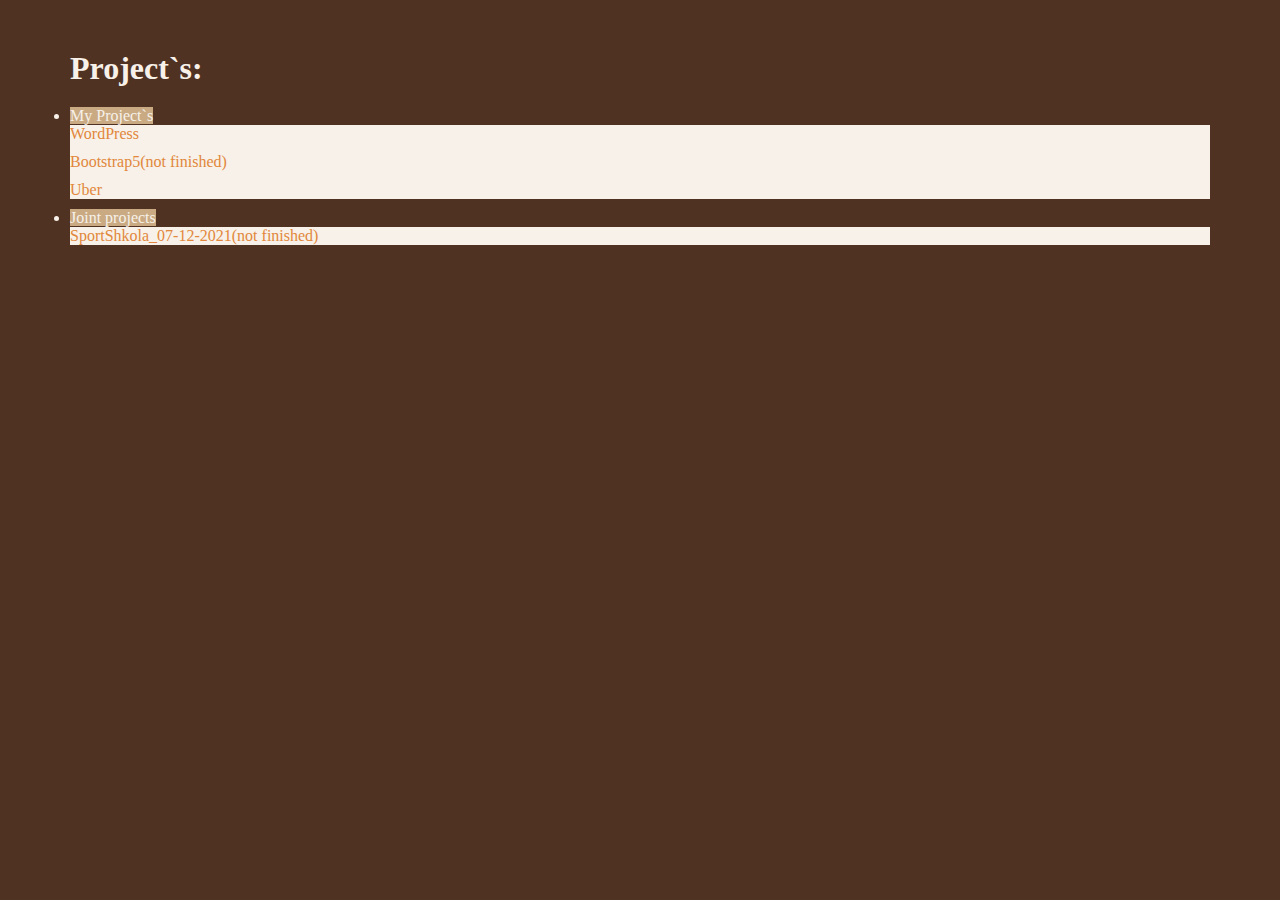
<file: index.html>
<!DOCTYPE html>
<html lang="en">

<head>
	<meta charset="UTF-8">
	<meta http-equiv="X-UA-Compatible" content="IE=edge">
	<meta name="viewport" content="width=device-width, initial-scale=1.0">
	<meta http-equiv="Cache-Control" content="no-cache">
	<title>Home page</title>

	<link href="https://cdn.jsdelivr.net/npm/bootstrap@5.0.2/dist/css/bootstrap.min.css" rel="stylesheet"
		integrity="sha384-EVSTQN3/azprG1Anm3QDgpJLIm9Nao0Yz1ztcQTwFspd3yD65VohhpuuCOmLASjC" crossorigin="anonymous">
	<link rel="stylesheet" href="css/style.css">
</head>

<body>
	<section class="main">
		<div class="container">
			<ul>
				<h1>Project`s:</h1>
				<li>
					<p>
						<a class="btn btn-primary" data-bs-toggle="collapse" href="#collapseExample" role="button"
							aria-expanded="false" aria-controls="collapseExample">
							My Project`s
						</a>
					</p>
					<div class="collapse" id="collapseExample">
						<div class="card card-body">
							<ol>
								<li><a href="WordPress/index.html" target="_blank">WordPress</a></li>
								<li><a href="Bootstrap5/index.html" target="_blank">Bootstrap5(not finished)</a></li>
								<li><a href="uber/src/index.html" target="_blank">Uber</a></li>
							</ol>
						</div>
					</div>
				</li>
				<li>
					<p>
						<a class="btn btn-primary" data-bs-toggle="collapse" href="#collapseExample1" role="button"
							aria-expanded="false" aria-controls="collapseExample">
							Joint projects
						</a>
					</p>
					<div class="collapse" id="collapseExample1">
						<div class="card card-body">
							<ol>
								<li><a href="Kirill/SportShkola_07-12-2021/src/index.html" target="_blank">SportShkola_07-12-2021(not
										finished)</a></li>
							</ol>
						</div>
					</div>
				</li>
			</ul>
		</div>
	</section>
	<script src="https://cdn.jsdelivr.net/npm/bootstrap@5.0.2/dist/js/bootstrap.bundle.min.js"
		integrity="sha384-MrcW6ZMFYlzcLA8Nl+NtUVF0sA7MsXsP1UyJoMp4YLEuNSfAP+JcXn/tWtIaxVXM"
		crossorigin="anonymous"></script>
</body>

</html>
</file>
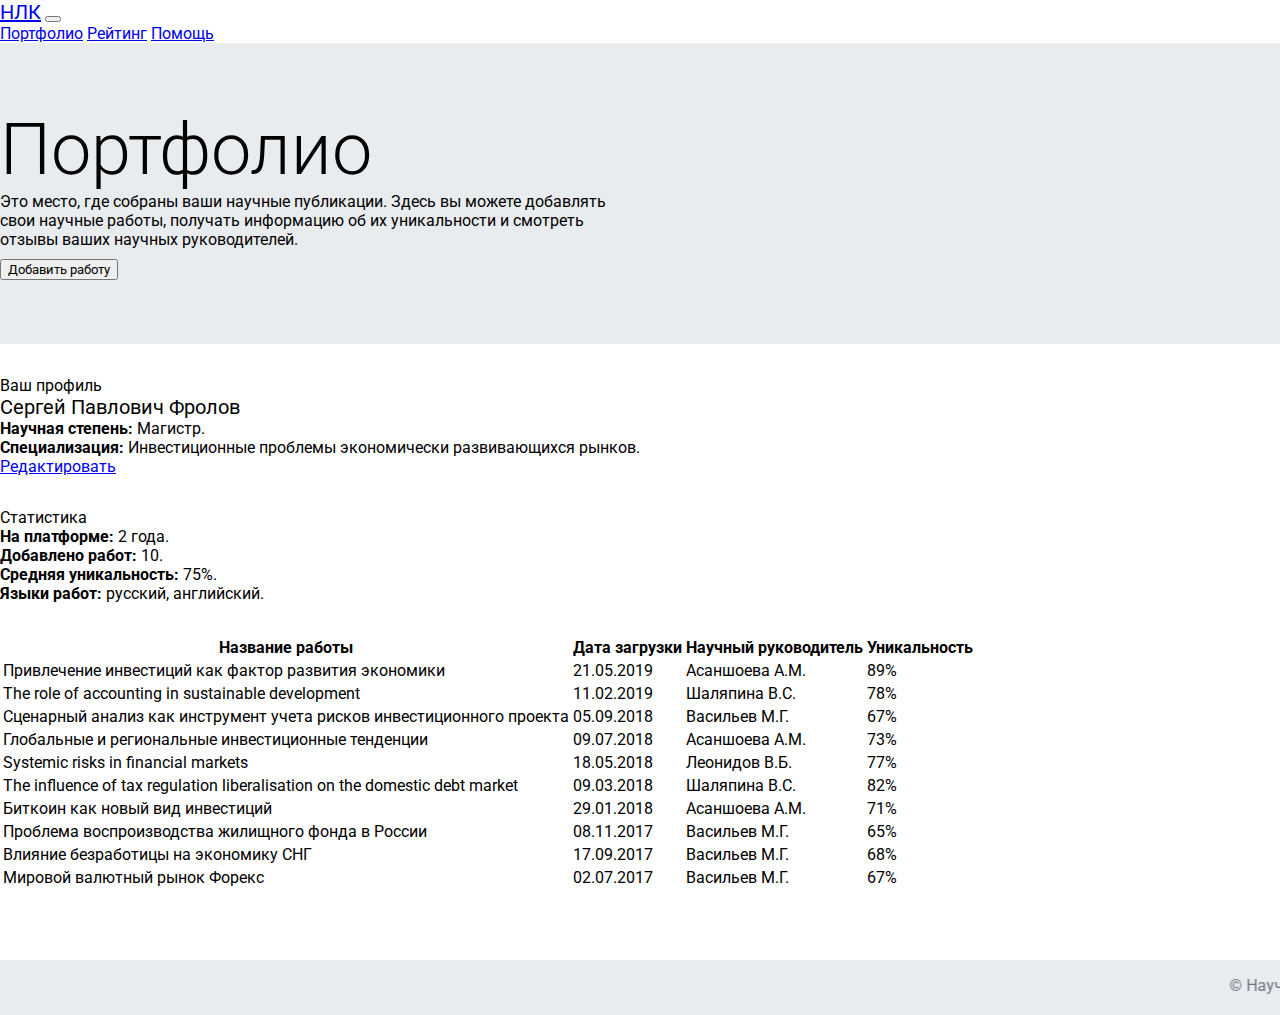
<file: Bootstrap5/index.html>
<!DOCTYPE html>
<html lang="ru">

<head>
    <meta charset="UTF-8">
    <meta http-equiv="X-UA-Compatible" content="IE=edge">
    <meta name="viewport" content="width=device-width, initial-scale=1.0">
    <title>Домашняя работа</title>
    <meta http-equiv="Cache-Control" content="no-cache">
    <link rel="preconnect" href="https://fonts.googleapis.com">
    <link rel="preconnect" href="https://fonts.gstatic.com" crossorigin>
    <link href="https://fonts.googleapis.com/css2?family=Roboto:wght@300;400;700&display=swap" rel="stylesheet">
    <link href="https://cdn.jsdelivr.net/npm/bootstrap@5.0.2/dist/css/bootstrap.min.css" rel="stylesheet"
        integrity="sha384-EVSTQN3/azprG1Anm3QDgpJLIm9Nao0Yz1ztcQTwFspd3yD65VohhpuuCOmLASjC" crossorigin="anonymous">
    <script src="https://cdn.jsdelivr.net/npm/bootstrap@5.0.2/dist/js/bootstrap.bundle.min.js"
        integrity="sha384-MrcW6ZMFYlzcLA8Nl+NtUVF0sA7MsXsP1UyJoMp4YLEuNSfAP+JcXn/tWtIaxVXM"
        crossorigin="anonymous"></script>
    <link rel="stylesheet" href="css/style.css">
</head>

<body>
    <header>
        <div class="stiky">
            <nav class="navbar navbar-expand-lg navbar-light bg-light">
                <div class="container-fluid">
                    <a class="navbar-brand nlk" href="#">НЛК</a>
                    <button class="navbar-toggler" type="button" data-bs-toggle="collapse"
                        data-bs-target="#navbarNavAltMarkup" aria-controls="navbarNavAltMarkup" aria-expanded="false"
                        aria-label="Toggle navigation">
                        <span class="navbar-toggler-icon"></span>
                    </button>
                    <div class="collapse navbar-collapse" id="navbarNavAltMarkup">
                        <div class="navbar-nav">
                            <a class="nav-link active" aria-current="page" href="#">Портфолио</a>
                            <a class="nav-link" href="#">Рейтинг</a>
                            <a class="nav-link" href="#">Помощь</a>
                        </div>
                    </div>
                </div>
            </nav>
        </div>
    </header>
    <main>
        <section>
            <div class="container">
                <div class="row">
                    <div class="col-12 col-md-12 col-lg-12">
                        <div class="portfolio">
                            <h1>Портфолио</h1>

                            <p class="portfolio_txt">Это место, где собраны ваши научные публикации. Здесь вы можете
                                добавлять свои научные
                                работы, получать информацию об их уникальности и смотреть отзывы ваших научных
                                руководителей.</p>

                            <button type="button" class="btn btn-primary">Добавить работу</button>
                        </div>
                    </div>
                    <div class="col-12 col-md-7 col-lg-5">
                        <div class="card">
                            <div class="card-header">
                                Ваш профиль
                            </div>
                            <div class="card-body">
                                <h5 class="card-title">Сергей Павлович Фролов</h5>
                                <p class="card-text"><b>Научная степень:</b> Магистр.</p>
                                <p class="card-text"><b>Специализация:</b> Инвестиционные проблемы экономически
                                    развивающихся
                                    рынков.</p>
                                <a href="#" class="btn btn-primary">Редактировать</a>
                            </div>
                        </div>
                    </div>
                    <div class="col-12 col-md-5 col-lg-4">
                        <div class="card">
                            <div class="card-header">
                                Статистика
                            </div>
                            <div class="card-body">
                                <p class="card-text"><b>На платформе:</b> 2 года.</p>
                                <p class="card-text"><b>Добавлено работ:</b> 10.</p>
                                <p class="card-text"><b>Средняя уникальность:</b> 75%.</p>
                                <p class="card-text"><b>Языки работ:</b> русский, английский.</p>
                            </div>
                        </div>
                    </div>
                    <div class="col-12 col-md-12 col-lg-12">
                        <div class="table-block">
                            <table class="table table-bordered">
                                <thead>
                                    <tr>
                                        <th>Название работы</th>
                                        <th>Дата загрузки</th>
                                        <th>Научный руководитель</th>
                                        <th>Уникальность</th>
                                    </tr>
                                </thead>
                                <tbody>
                                    <tr>
                                        <td>Привлечение инвестиций как фактор развития экономики</td>
                                        <td>21.05.2019</td>
                                        <td>Асаншоева А.М.</td>
                                        <td>89%</td>
                                    </tr>
                                    <tr>
                                        <td>The role of accounting in sustainable development</td>
                                        <td>11.02.2019</td>
                                        <td>Шаляпина В.С.</td>
                                        <td>78%</td>
                                    </tr>
                                    <tr>
                                        <td>Сценарный анализ как инструмент учета рисков инвестиционного
                                            проекта</td>
                                        <td>05.09.2018</td>
                                        <td>Васильев М.Г.</td>
                                        <td>67%</td>
                                    </tr>
                                    <tr>
                                        <td>Глобальные и региональные инвестиционные тенденции</td>
                                        <td>09.07.2018</td>
                                        <td>Асаншоева А.М.</td>
                                        <td>73%</td>
                                    </tr>
                                    <tr>
                                        <td>Systemic risks in financial markets</td>
                                        <td>18.05.2018</td>
                                        <td>Леонидов В.Б.</td>
                                        <td>77%</td>
                                    </tr>
                                    <tr>
                                        <td>The influence of tax regulation liberalisation on the domestic debt market
                                        </td>
                                        <td>09.03.2018</td>
                                        <td>Шаляпина В.С.</td>
                                        <td>82%</td>
                                    </tr>
                                    <tr>
                                        <td>Биткоин как новый вид инвестиций</td>
                                        <td>29.01.2018</td>
                                        <td>Асаншоева А.М.</td>
                                        <td>71%</td>
                                    </tr>
                                    <tr>
                                        <td>Проблема воспроизводства жилищного фонда в России</td>
                                        <td>08.11.2017</td>
                                        <td>Васильев М.Г.</td>
                                        <td>65%</td>
                                    </tr>
                                    <tr>
                                        <td>Влияние безработицы на экономику СНГ</td>
                                        <td>17.09.2017</td>
                                        <td>Васильев М.Г.</td>
                                        <td>68%</td>
                                    </tr>
                                    <tr>
                                        <td>Мировой валютный рынок Форекс</td>
                                        <td>02.07.2017</td>
                                        <td>Васильев М.Г.</td>
                                        <td>67%</td>
                                    </tr>
                                </tbody>
                            </table>
                        </div>
                    </div>
                </div>
            </div>
        </section>
    </main>
    <footer>
        <div class="footer">
            <marquee behavior="" direction="">© Научный личный кабинет. Все права защищены</marquee>
        </div>
    </footer>
</body>

</html>
</file>
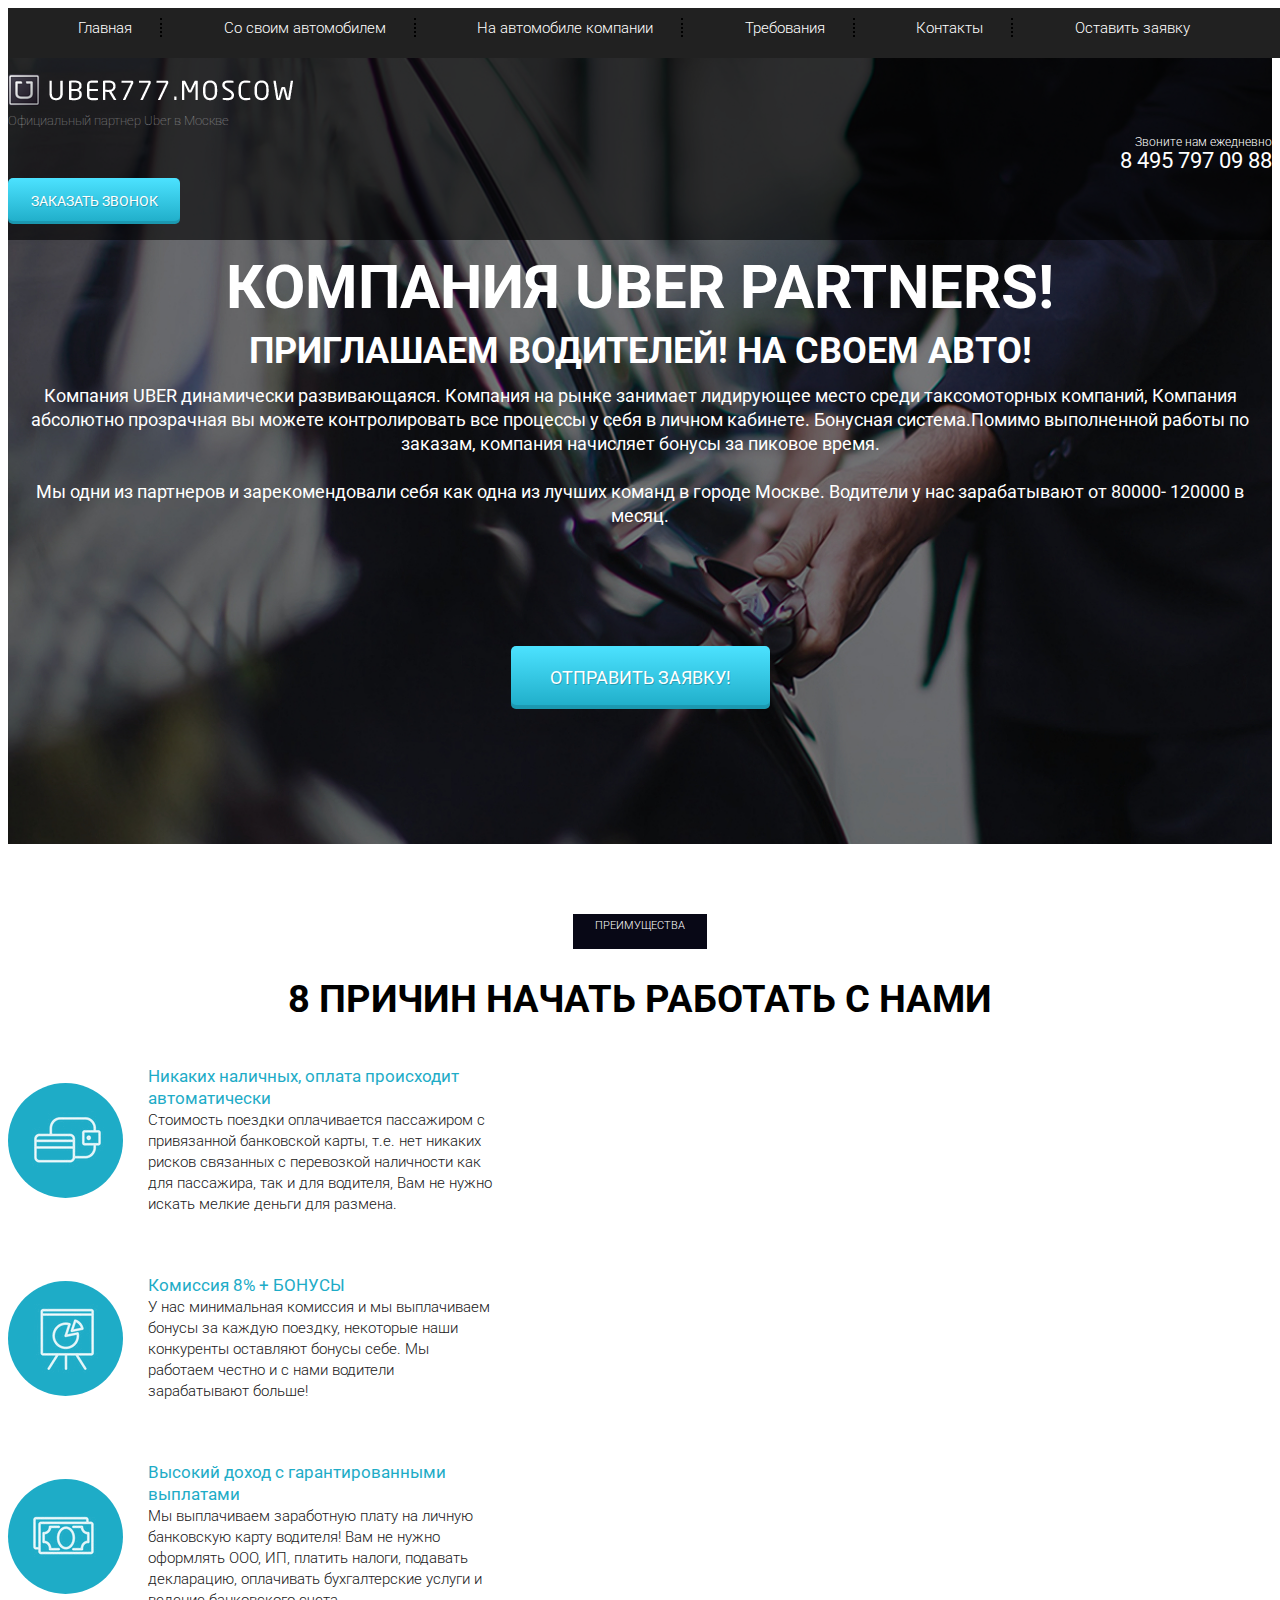
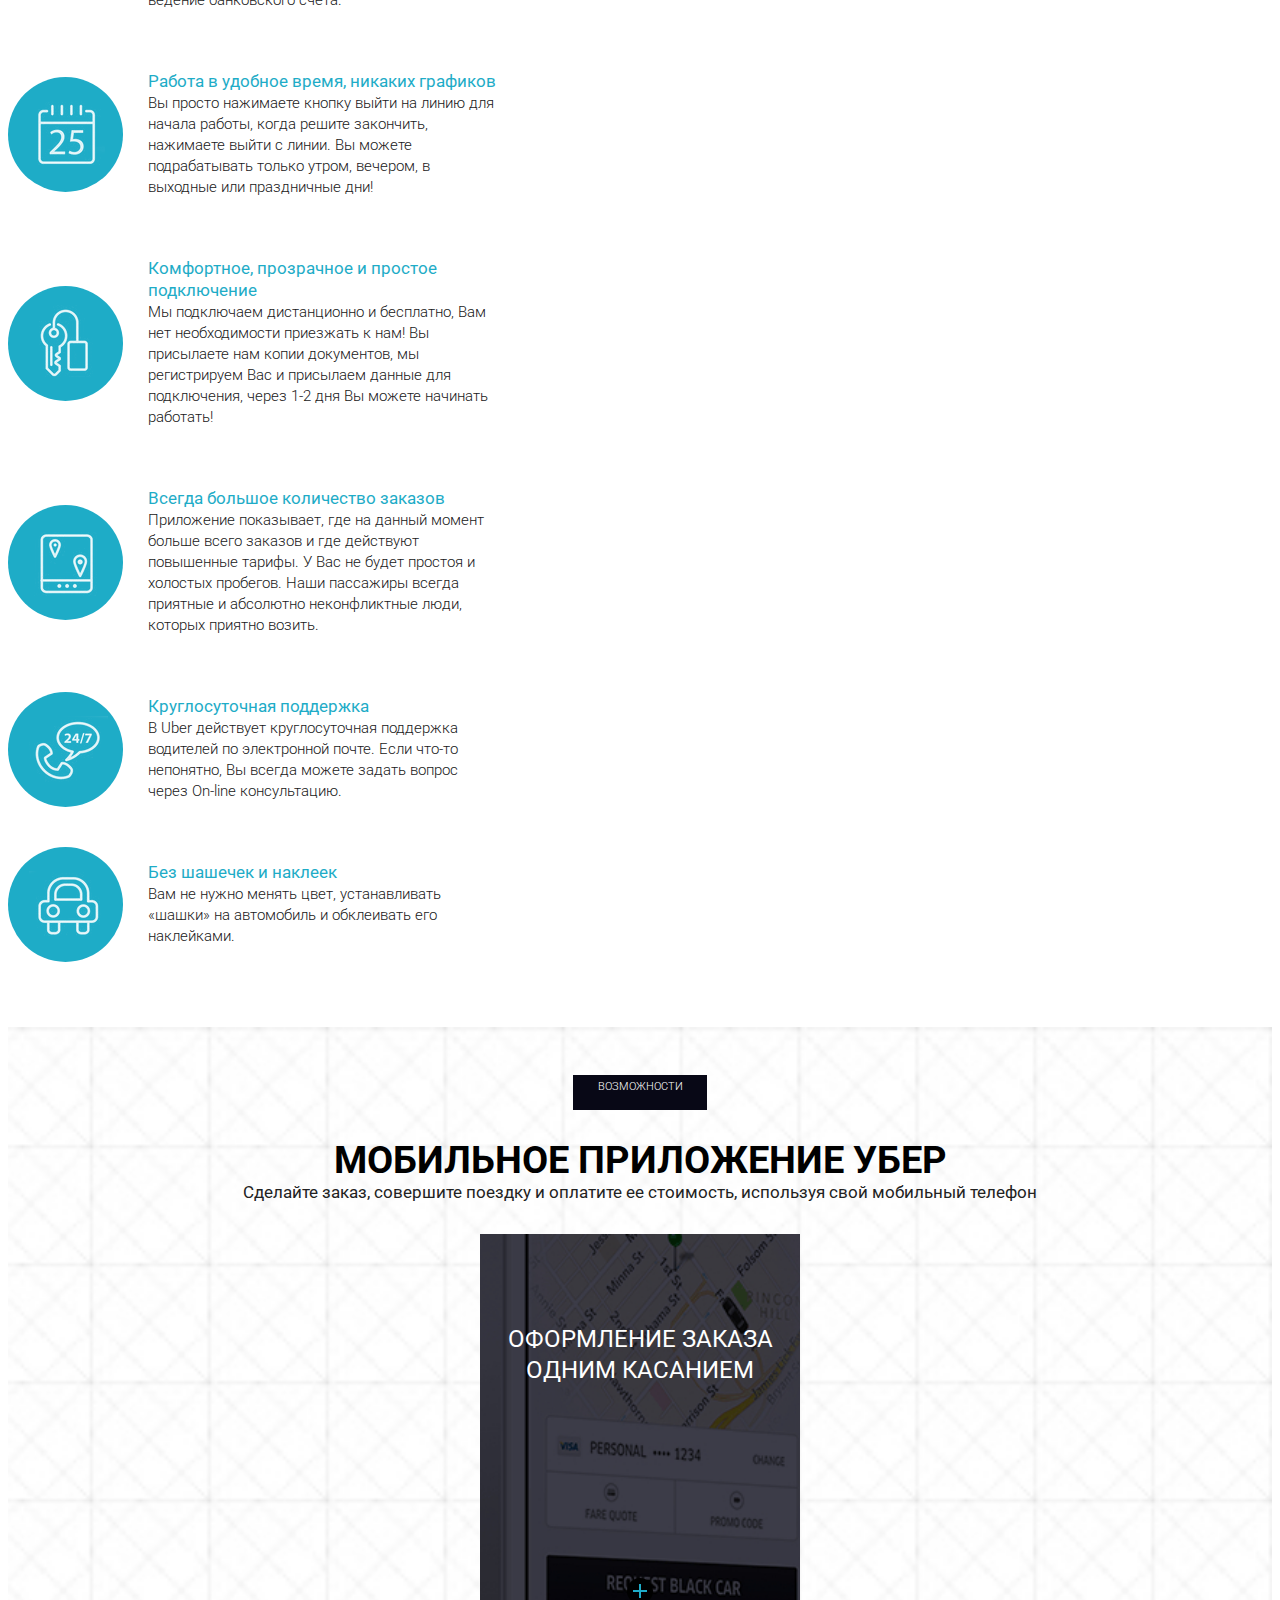
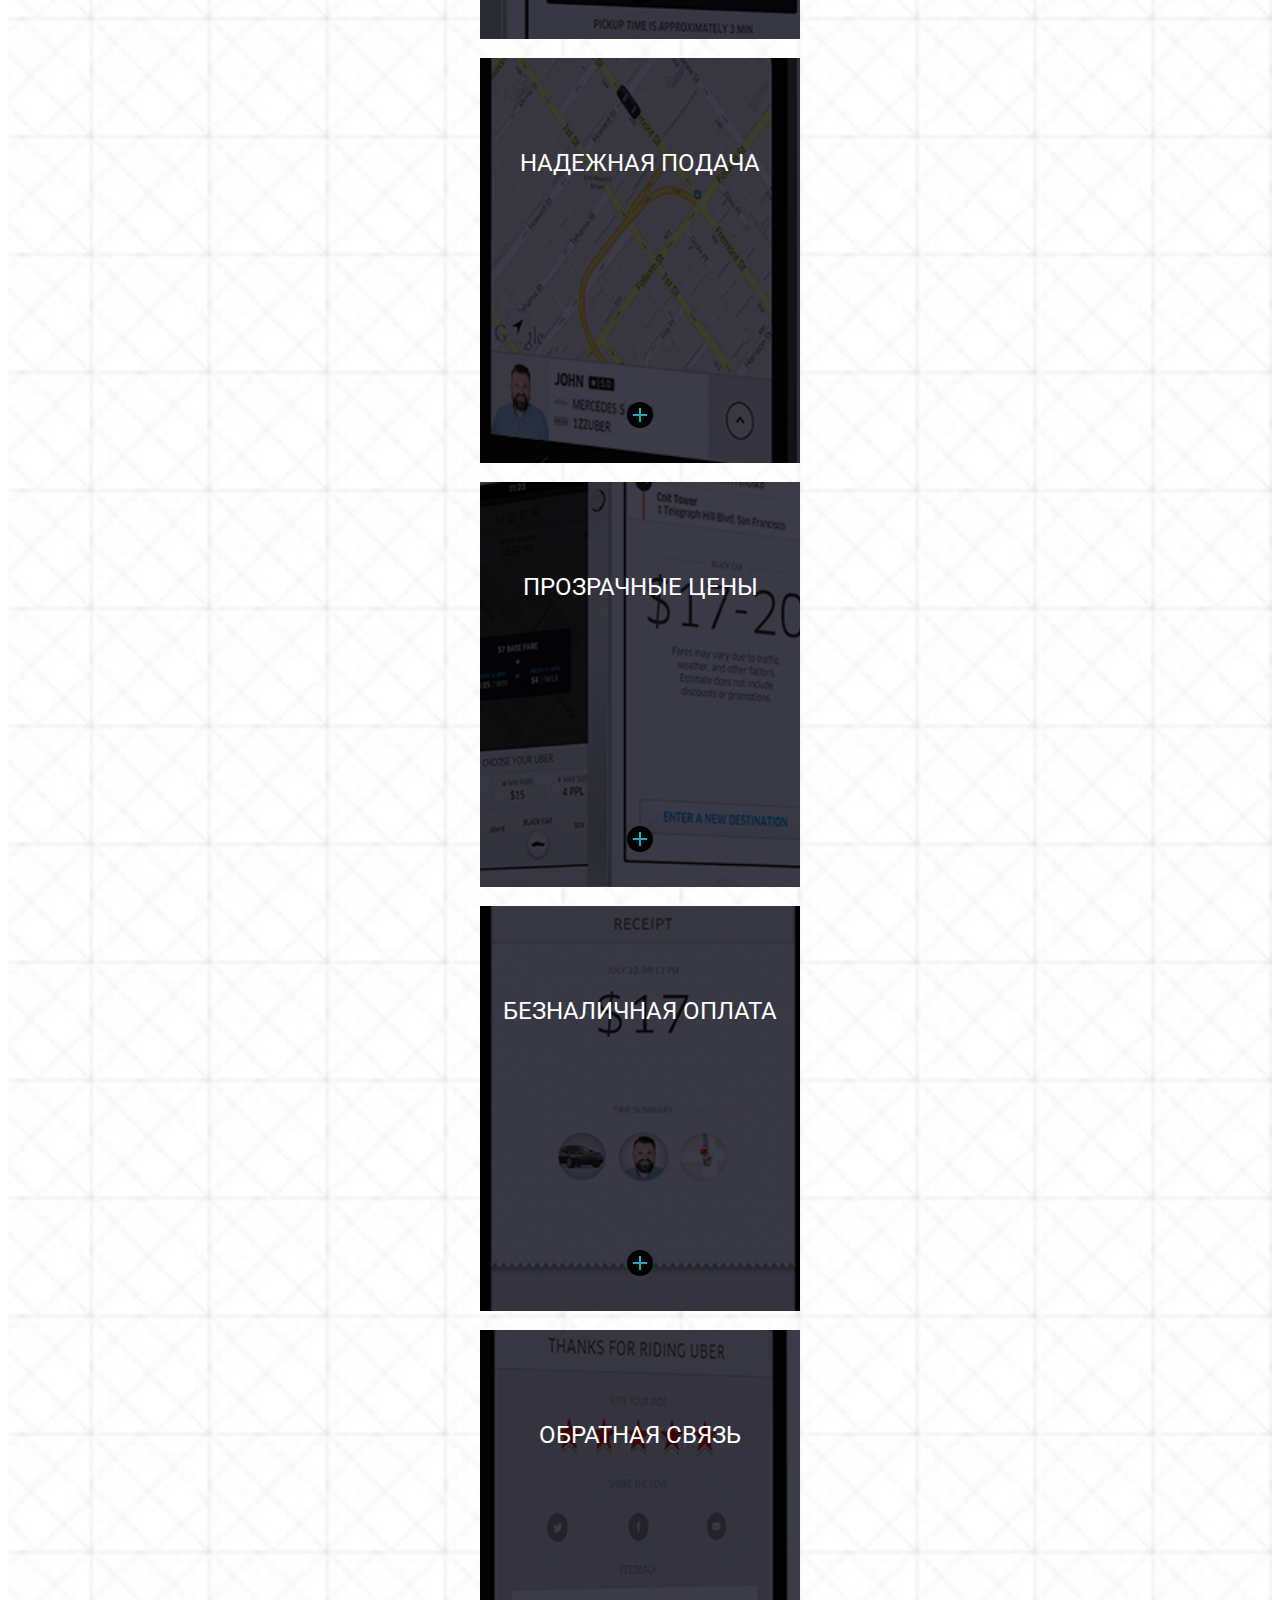
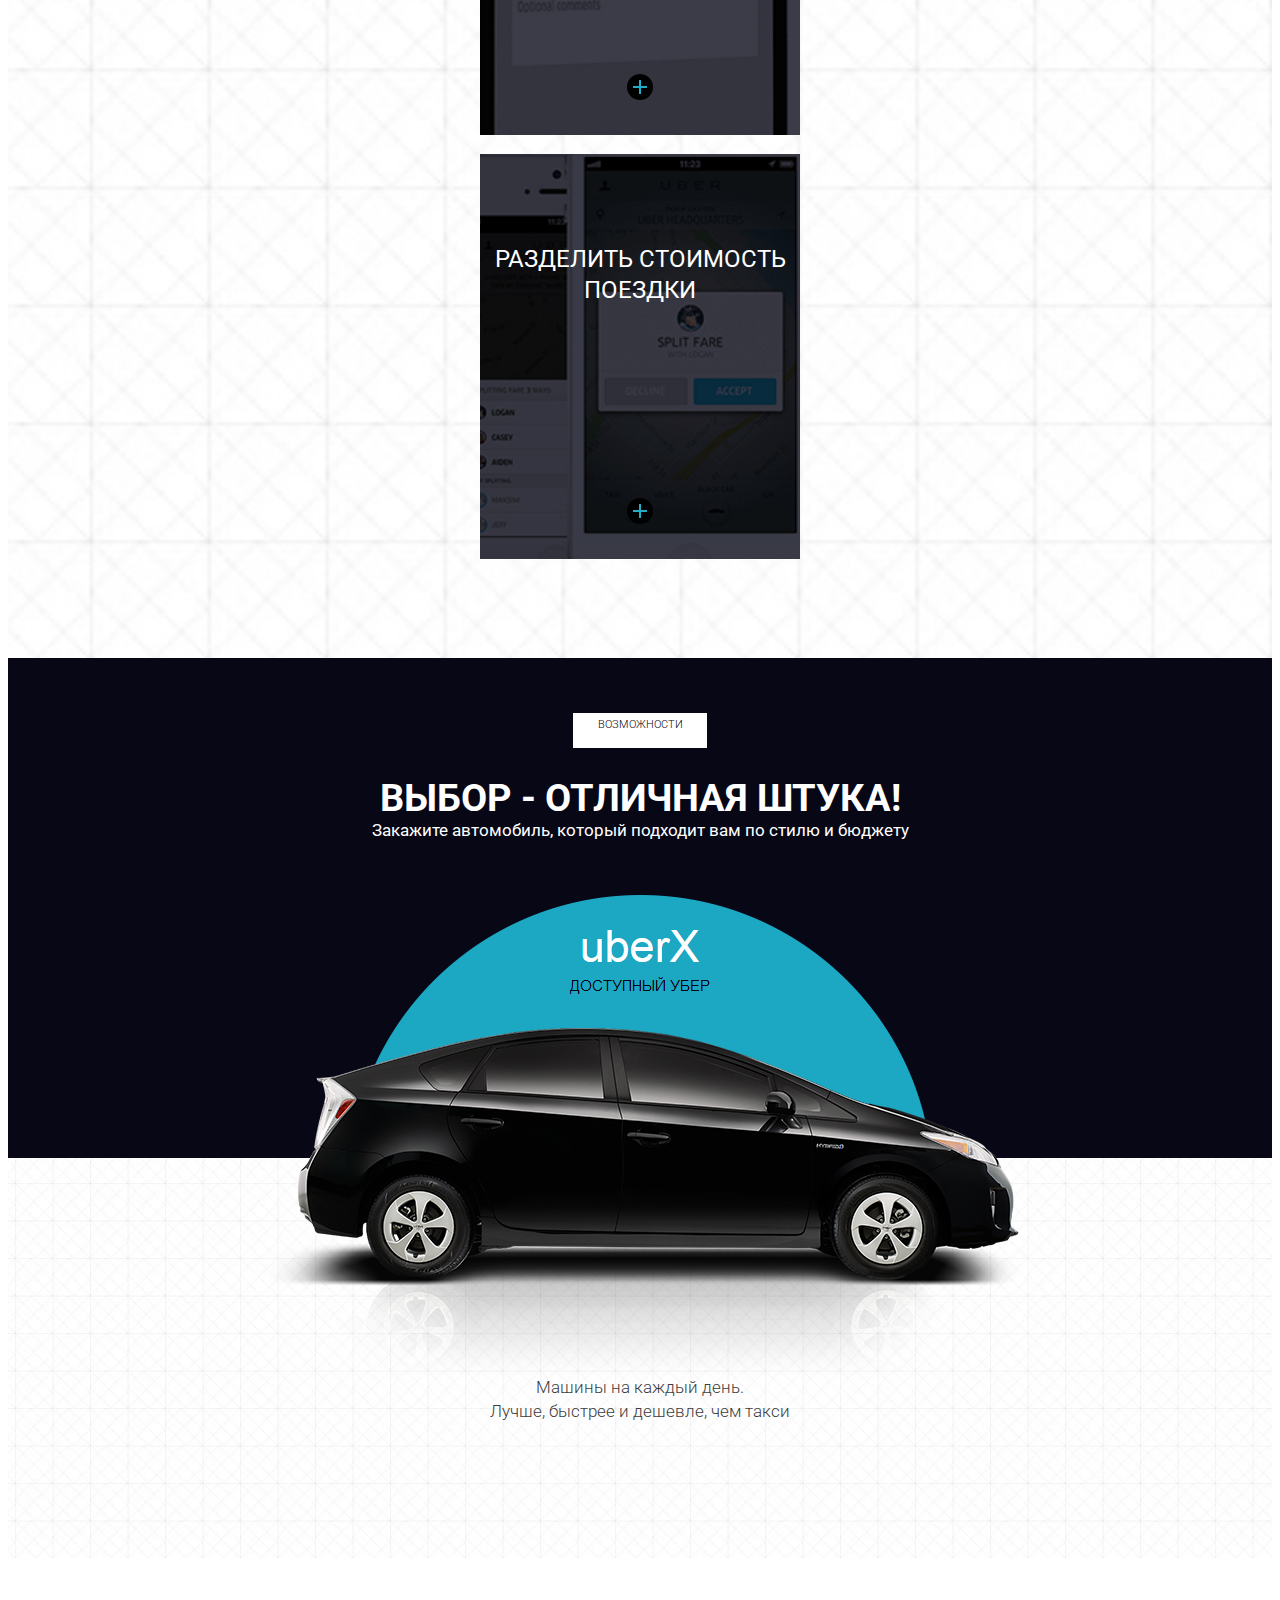
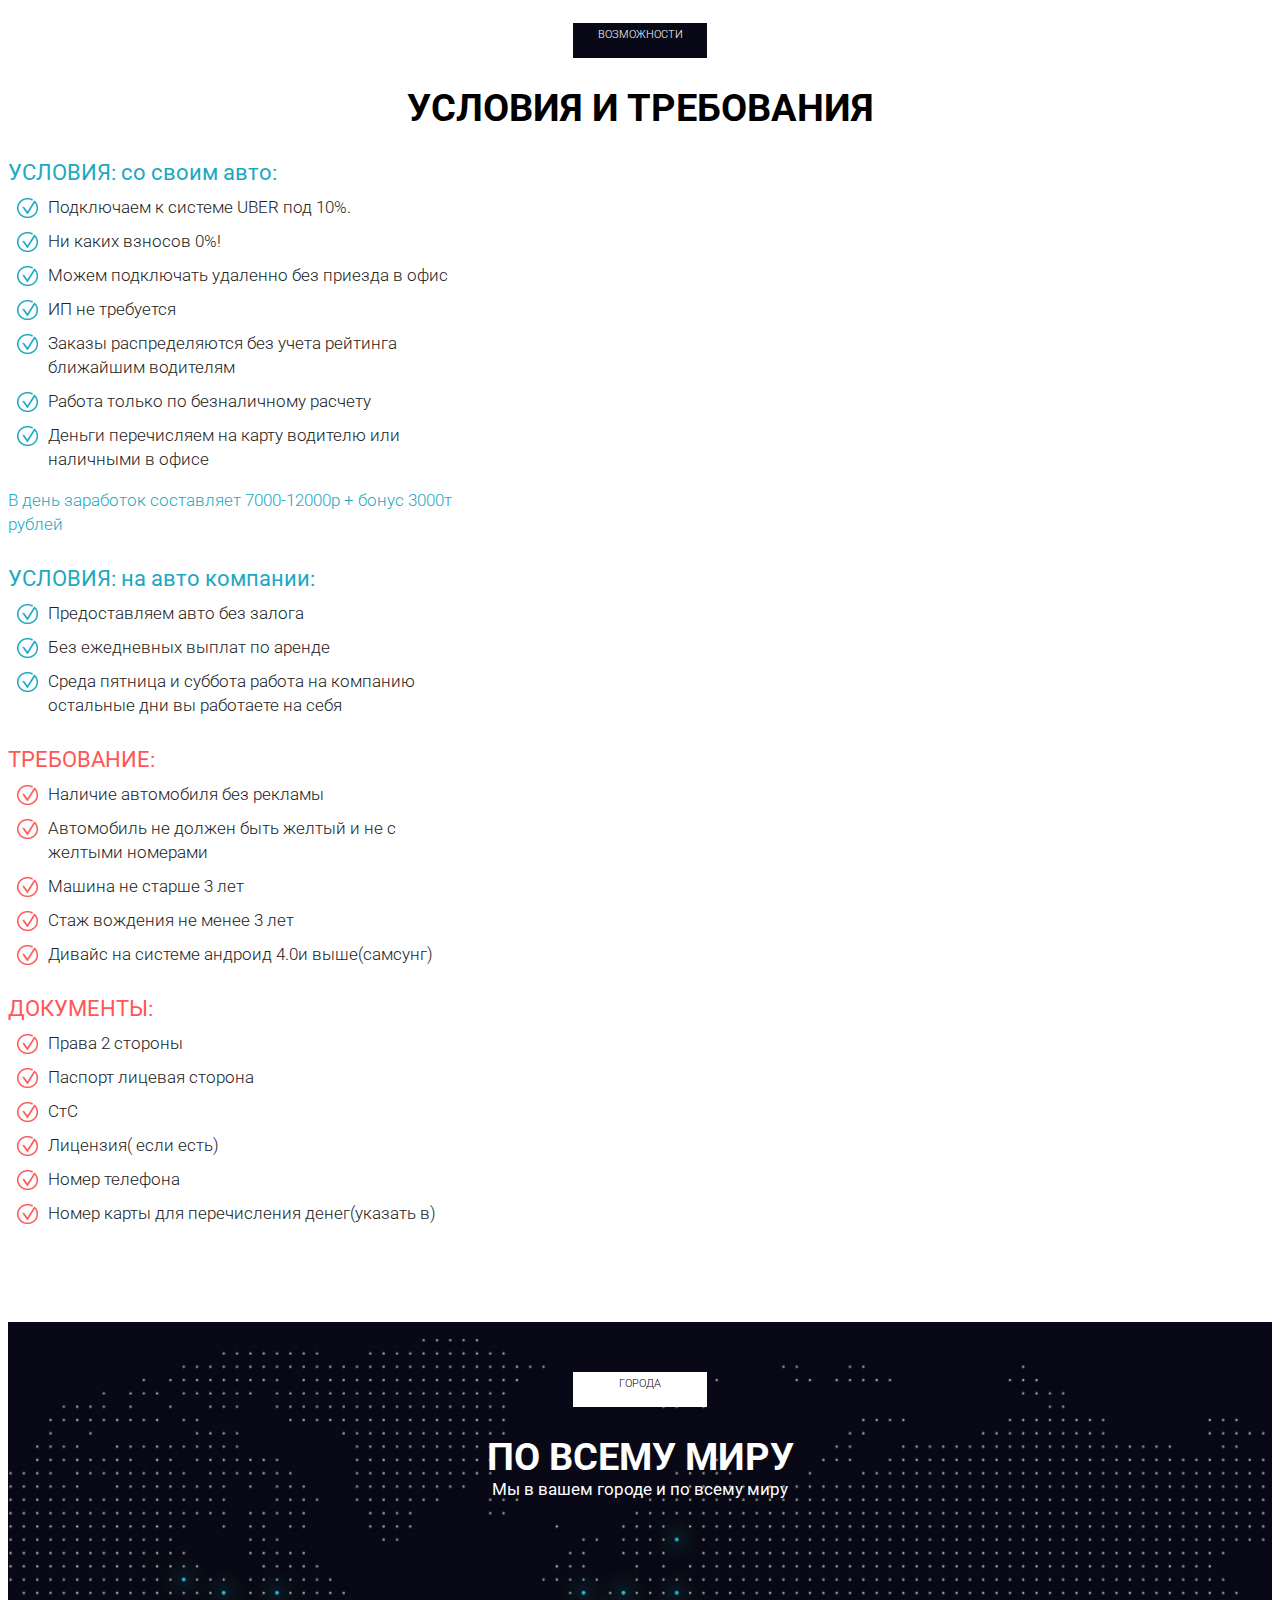
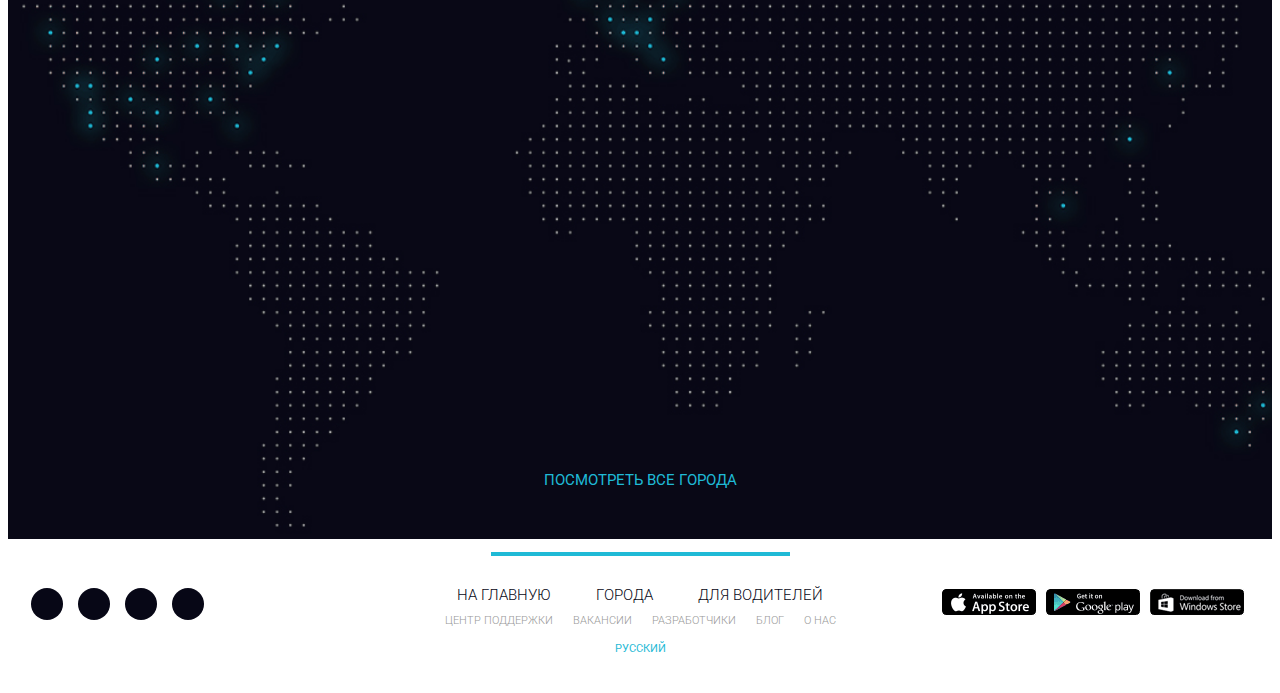
<file: uber/src/index.html>
<!DOCTYPE html>
<html lang="en">

<head>
	<meta charset="UTF-8">
	<meta http-equiv="X-UA-Compatible" content="IE=edge">
	<meta name="viewport" content="width=device-width, initial-scale=1.0">
	<meta http-equiv="Cache-Control" content="no-cache">
	<link rel="preconnect" href="https://fonts.googleapis.com">
	<link rel="preconnect" href="https://fonts.gstatic.com" crossorigin>
	<link href="https://fonts.googleapis.com/css2?family=Roboto:wght@100;300;400;700;900&display=swap" rel="stylesheet">
	<link href="https://cdn.jsdelivr.net/npm/bootstrap@5.0.2/dist/css/bootstrap.min.css" rel="stylesheet"
		integrity="sha384-EVSTQN3/azprG1Anm3QDgpJLIm9Nao0Yz1ztcQTwFspd3yD65VohhpuuCOmLASjC" crossorigin="anonymous">
	<script src="https://cdn.jsdelivr.net/npm/bootstrap@5.0.2/dist/js/bootstrap.bundle.min.js"
		integrity="sha384-MrcW6ZMFYlzcLA8Nl+NtUVF0sA7MsXsP1UyJoMp4YLEuNSfAP+JcXn/tWtIaxVXM"
		crossorigin="anonymous"></script>
	<link rel="stylesheet" href="https://cdnjs.cloudflare.com/ajax/libs/font-awesome/6.0.0-beta2/css/all.min.css"
		integrity="sha512-YWzhKL2whUzgiheMoBFwW8CKV4qpHQAEuvilg9FAn5VJUDwKZZxkJNuGM4XkWuk94WCrrwslk8yWNGmY1EduTA=="
		crossorigin="anonymous" referrerpolicy="no-referrer" />

	<link rel="stylesheet" href="css/style.min.css">
	<title>Uber</title>
	<link rel="apple-touch-icon" sizes="180x180" href="img/icons/apple-touch-icon.png">
	<link rel="icon" type="image/png" sizes="32x32" href="img/icons/favicon-32x32.png">
	<link rel="icon" type="image/png" sizes="16x16" href="img/icons/favicon-16x16.png">
	<link rel="manifest" href="img/icons/site.webmanifest">
</head>

<body>
	<header>
		<nav>
			<div class="container">
				<ul class="menu">
					<li class="menu_item"><a href="#top" class="menu_link">Главная</a></li>
					<li class="menu_item"><a href="#conditions" class="menu_link">Со своим автомобилем</a></li>
					<li class="menu_item"><a href="#conditions" class="menu_link">На автомобиле компании</a></li>
					<li class="menu_item"><a href="#requier" class="menu_link">Требования</a></li>
					<li class="menu_item"><a href="#contacts" class="menu_link">Контакты</a></li>
					<li class="menu_item"><a href="#request" class="menu_link">Оставить заявку</a></li>
				</ul>
			</div>
			<div class="hamburger">
				<span></span>
				<span></span>
				<span></span>
			</div>
		</nav>
		<div class="subheader">
			<div class="container">
				<div class="row">
					<div class="col-6 col-md-4 offset-md-1">
						<a class="logo_link" href="#"><img src="img/icons/logo.png" alt="logo"></a>
						<div class="logo_txt">Официальный партнер Uber в Москве</div>
					</div>
					<div class="xs-hidden col-6 col-md-3 offset-md-1 col-xl-2 offset-xl-2" style="padding-top: 7px;">
						<div class="number_txt">Звоните нам ежедневно</div>
						<a class="number" href="tel:84957970988">8 495 797 09 88</a>
					</div>
					<div class="col-6 col-md-3" style="padding-top: 5px;">
						<a class="number xs-visible" href="tel:84957970988">8 495 797 09 88</a>
						<button>заказать звонок</button>
					</div>
				</div>
			</div>
		</div>
	</header>
	<section class="promo" id="request">
		<div class="container">
			<div class="row">
				<div class="col-md-12 col-lg-10 offset-lg-1">
					<h1>КОМПАНИЯ UBER PARTNERS!</h1>
					<h2 class="subheader_promo">ПРИГЛАШАЕМ ВОДИТЕЛЕЙ! НА СВОЕМ АВТО!</h2>
					<div class="promo_descr">
						Компания UBER динамически развивающаяся. Компания на рынке занимает
						лидирующее место среди
						таксомоторных компаний, Компания абсолютно прозрачная вы можете контролировать все процессы у
						себя в личном кабинете. Бонуcная система.Помимо выполненной работы по заказам, компания
						начисляет бонусы за
						пиковое время.
						<br><br>
						Мы одни из партнеров и зарекомендовали себя как одна из лучших команд в городе Москве. Водители
						у нас
						зарабатывают от 80000- 120000 в месяц.
					</div>
					<button class="promo_btn">ОТПРАВИТЬ ЗАЯВКУ!</button>
				</div>
			</div>
		</div>
	</section>
	<section class="reason">
		<div class="container">
			<div class="lable">преимущества</div>
			<div class="title">8 причин начать работать с нами</div>
			<div class="row">
				<div class="col-md-6">
					<div class="item">
						<div class="circle_icon"><img src="img/icons/icon2_1.png" alt=""></div>
						<p><span>Никаких наличных, оплата происходит автоматически</span><br> Стоимость поездки
							оплачивается
							пассажиром с привязанной банковской карты,
							т.е.
							нет никаких рисков связанных с перевозкой наличности как для пассажира, так и для водителя,
							Вам
							не нужно искать мелкие деньги для размена.</p>
					</div>
				</div>
				<div class="col-md-6">
					<div class="item">
						<div class="circle_icon"><img src="img/icons/icon2_2.png" alt=""></div>
						<p><span>Комиссия 8% + БОНУСЫ</span><br>
							У нас минимальная комиссия и мы выплачиваем бонусы за
							каждую поездку, некоторые наши конкуренты оставляют бонусы себе. Мы работаем честно и с нами
							водители зарабатывают больше!
						</p>
					</div>
				</div>
				<div class="col-md-6">
					<div class="item">
						<div class="circle_icon"><img src="img/icons/icon2_3.png" alt=""></div>
						<p><span>Высокий доход с гарантированными выплатами</span><br> Мы выплачиваем заработную плату
							на личную банковскую карту водителя! Вам не
							нужно оформлять ООО, ИП, платить налоги, подавать декларацию, оплачивать бухгалтерские
							услуги и
							ведение банковского счета.</p>
					</div>
				</div>
				<div class="col-md-6">
					<div class="item">
						<div class="circle_icon"><img src="img/icons/icon2_4.png" alt=""></div>
						<p><span>Работа в удобное время, никаких графиков</span><br> Вы просто нажимаете кнопку выйти на
							линию для начала работы, когда
							решите
							закончить, нажимаете выйти с линии. Вы можете подрабатывать только утром, вечером, в
							выходные
							или праздничные дни!</p>
					</div>
				</div>
				<div class="col-md-6">
					<div class="item">
						<div class="circle_icon"><img src="img/icons/icon2_5.png" alt=""></div>
						<p><span>Комфортное, прозрачное и простое подключение</span><br> Мы подключаем дистанционно и
							бесплатно, Вам нет необходимости приезжать к
							нам!
							Вы присылаете нам копии документов, мы регистрируем Вас и присылаем данные для подключения,
							через 1-2 дня Вы можете начинать работать!</p>
					</div>
				</div>
				<div class="col-md-6">
					<div class="item">
						<div class="circle_icon"><img src="img/icons/icon2_6.png" alt=""></div>
						<p><span>Всегда большое количество заказов</span><br> Приложение показывает, где на данный
							момент больше всего заказов и где
							действуют
							повышенные тарифы. У Вас не будет простоя и холостых пробегов. Наши пассажиры всегда
							приятные и
							абсолютно неконфликтные люди, которых приятно возить.</p>
					</div>
				</div>
				<div class="col-md-6">
					<div class="item">
						<div class="circle_icon"><img src="img/icons/icon2_7.png" alt=""></div>
						<p><span>Круглосуточная поддержка</span><br> В Uber действует круглосуточная поддержка водителей
							по электронной почте.
							Если
							что-то непонятно, Вы всегда можете задать вопрос через On-line консультацию.</p>
					</div>
				</div>
				<div class="col-md-6">
					<div class="item">
						<div class="circle_icon"><img src="img/icons/icon2_8.png" alt=""></div>
						<p><span>Без шашечек и наклеек</span><br> Вам не нужно менять цвет, устанавливать «шашки» на
							автомобиль и обклеивать
							его
							наклейками.</p>
					</div>
				</div>
			</div>
		</div>
	</section>
	<section class="mobile">
		<div class="container">
			<div class="lable">возможности</div>
			<div class="title">мобильное приложение убер</div>
			<div class="subtitle">Сделайте заказ, совершите поездку и оплатите ее стоимость, используя свой
				мобильный телефон</div>
			<div class="row">
				<div class="col-sm-6 col-md-6 col-lg-4">
					<div class="mobile_item mobile_item_1">
						<div class="mobile_item_txt">оформление заказа одним касанием</div>
						<div class="mobile_item_plus"></div>
					</div>
				</div>
				<div class="col-sm-6 col-md-6 col-lg-4">
					<div class="mobile_item mobile_item_2">
						<div class="mobile_item_txt">надежная подача</div>
						<div class="mobile_item_plus"></div>
					</div>
				</div>
				<div class="col-sm-6 col-md-6 col-lg-4">
					<div class="mobile_item mobile_item_3">
						<div class="mobile_item_txt">прозрачные цены</div>
						<link rel="stylesheet" href="">
						<div class="mobile_item_plus"></div>
					</div>
				</div>
				<div class="col-sm-6 col-md-6 col-lg-4">
					<div class="mobile_item mobile_item_4">
						<div class="mobile_item_txt">безналичная оплата</div>
						<div class="mobile_item_plus"></div>
					</div>
				</div>
				<div class="col-sm-6 col-md-6 col-lg-4">
					<div class="mobile_item mobile_item_5">
						<div class="mobile_item_txt">обратная связь</div>
						<div class="mobile_item_plus"></div>
					</div>
				</div>
				<div class="col-sm-6 col-md-6 col-lg-4">
					<div class="mobile_item mobile_item_6">
						<div class="mobile_item_txt">разделить
							стоимость поездки</div>
						<div class="mobile_item_plus"></div>
					</div>
				</div>
			</div>
		</div>
	</section>
	<section class="car">
		<div class="car_bg_black"></div>
		<div class="container">
			<div class="lable">возможности</div>
			<div class="title">выбор - отличная штука!</div>
			<div class="subtitle">Закажите автомобиль, который подходит вам по стилю и бюджету</div>
			<img src="img/icons/car.png" alt="uberX">
			<div class="car_descr">Машины на каждый день.<br>Лучше, быстрее и дешевле, чем такси</div>
		</div>
	</section>
	<section class="conditions" id="conditions">
		<div class="container">
			<div class="lable">возможности</div>
			<div class="title">условия и требования</div>
			<div class="row">
				<div class="col-md-6">
					<div class="conditions_item">
						<div class="conditions_item_title">УСЛОВИЯ:<span> со своим авто:</span></div>
						<ul class="conditions_item_list">
							<li>Подключаем к системе UBER под 10%.</li>
							<li>Ни каких взносов 0%!</li>
							<li>Можем подключать удаленно без приезда в офис</li>
							<li>ИП не требуется</li>
							<li>Заказы распределяются без учета рейтинга ближайшим водителям</li>
							<li>Работа только по безналичному расчету</li>
							<li>Деньги перечисляем на карту водителю или наличными в офисе</li>
						</ul>
						<div class="conditions_item_descr">В день заработок составляет 7000-12000р + бонус 3000т рублей
						</div>
					</div>
				</div>
				<div class="col-md-6">
					<div class="conditions_item">
						<div class="conditions_item_title">УСЛОВИЯ:<span> на авто компании:</span></div>
						<ul class="conditions_item_list">
							<li>Предоставляем авто без залога</li>
							<li>Без ежедневных выплат по аренде</li>
							<li>Среда пятница и суббота работа на компанию остальные дни вы работаете на себя</li>
						</ul>
					</div>
				</div>
				<div class="col-md-6">
					<div class="conditions_item conditions_item_nmb require">
						<div class="conditions_item_title" id="requier">ТРЕБОВАНИЕ:</div>
						<ul class="conditions_item_list">
							<li>Наличие автомобиля без рекламы</li>
							<li>Автомобиль не должен быть желтый и не с желтыми номерами</li>
							<li>Машина не старше 3 лет</li>
							<li>Стаж вождения не менее 3 лет</li>
							<li>Дивайс на системе андроид 4.0и выше(самсунг)</li>
						</ul>
					</div>
				</div>
				<div class="col-md-6">
					<div class="conditions_item conditions_item_nmb require">
						<div class="conditions_item_title">ДОКУМЕНТЫ:</div>
						<ul class="conditions_item_list">
							<li>Права 2 стороны</li>
							<li>Паспорт лицевая сторона</li>
							<li>СтС</li>
							<li>Лицензия( если есть)</li>
							<li>Номер телефона</li>
							<li>Номер карты для перечисления денег(указать в)</li>
						</ul>
					</div>
				</div>
			</div>
		</div>
	</section>
	<section class="world">
		<div class="container">
			<div class="lable">города</div>
			<div class="title">По всему миру</div>
			<div class="subtitle">Мы в вашем городе и по всему миру</div>
			<a href="#">посмотреть все города</a>
		</div>
	</section>
	<footer class="footer" id="contacts">
		<div>
			<div class="footer_social">
				<div class="footer_social_circle"><a href="#"><i class="fa-brands fa-facebook-f"></i></a></div>
				<div class="footer_social_circle"><a href="#"><i class="fa-brands fa-twitter"></i></a></div>
				<div class="footer_social_circle"><a href="#"><i class="fa-brands fa-linkedin"></i></a></div>
				<div class="footer_social_circle"><a href="#"><i class="fa-brands fa-instagram"></i></a></div>
			</div>
		</div>
		<div>
			<div class="footer_site">
				<div class="footer_site_divider"></div>
				<div class="footer_site_highlink">
					<a href="#">на главную</a>
					<a href="#">города</a>
					<a href="#">для водителей</a>
				</div>
				<div class="footer_site_smalllink">
					<a href="#">центр поддержки</a>
					<a href="#">вакансии</a>
					<a href="#">разработчики</a>
					<a href="#">блог</a>
					<a href="#">о нас</a>
				</div>
				<div class="footer_site_language">
					<a href="#">русский</a>
				</div>
			</div>
		</div>
		<div>
			<div class="footer_application">
				<div class="footer_application_link"><a href="#"><img src="img/icons/aplication_appstore.png"
							alt="appstore"></a></div>
				<div class="footer_application_link"><a href="#"><img src="img/icons/aplication_google.png"
							alt="google"></a></div>
				<div class="footer_application_link"><a href="#"><img src="img/icons/aplication_windows.png"
							alt="windows"></a></div>
			</div>
		</div>
	</footer>

	<script src="js/script.js"></script>
</body>

</html>
</file>
<file: css/style.css>
* {
    box-sizing: border-box;
    margin: 0;
    padding: 0;
    font-family: 'Corinthia', cursive;
}
a {
    text-decoration: none;
}
.main {
    background: #503223;
}
.container {
    max-width: 1140px;
    min-height: 100vh;
    margin: 0 auto;
    padding: 50px 0;
}
ul {
    color: #F7F1E9;
}
ul h1 {
    color: #F7F1E9;
    margin-bottom: 20px;
}
ol {
    color: #503223;
}
li {
    margin-bottom: 10px;
}
ol li a {
    position: relative;
    color: #E2873B;
}

ol li a::after {
    position: absolute;
    content: '';
    width: 100%;
    height: 2px;
    right: 0;
    bottom: 0;
    background-color: #A09186;
    transform: scaleX(0);
    transform-origin: left;
    transition: all 1.0s;
}
ol li a:hover::after {
    transform: scaleX(1);
}
.card {
    background-color: #F7F1E9;
}
.btn-primary {
	color: #F7F1E9;
	background-color: #C9AA83;
	border-color: #C9AA83;
}
.btn-check:focus+.btn-primary, .btn-primary:focus {
	color: #F7F1E9;
	background-color: #A09186;
	border-color: #A09186;
    box-shadow: none;
}
.btn-primary:hover {
	color: #F7F1E9;
	background-color: #A09186;
	border-color: #A09186;
}
</file>
<file: Bootstrap5/css/style.css>
* {
    box-sizing: border-box;
    font-family: 'Roboto', sans-serif;
    margin: 0;
}
a {
    font-size: 16px;
}
h1 {
    font-weight: 300;
    font-size: 72px;
}
@media screen and (max-width: 320px){
    h1 {
        font-size: 48px;
    }
}
h5 {
    font-size: 20px;
    font-weight: 400;
    font-style: normal;
}
.stiky {
    position: sticky;
}
.nlk {
    font-size: 20px;
}
.portfolio {
    background: #E9ECEF;
    padding: 64px 0;
    padding-left: ;
}
.portfolio_txt {
    max-width: 635px;
}
.card {
    margin-top: 32px;
}
.card p {
    margin-bottom: 0;
}
.btn {
    margin-top: 10px;
}
.table-block {
    max-width: 320;
    margin-top: 32px;
    margin-bottom: 0;
}
.table {
    overflow: auto;
}
.footer {
    color: #6C757D;
    background: #E9ECEF;
    font-size: 16px;
    padding: 16px 0;
    text-align: center;
    margin-top: 70px;
    margin-bottom: 0;
}
</file>
<file: uber/src/css/style.min.css>
*{font-family:"Roboto", sans-serif}header{position:relative;height:50px}nav{position:fixed;width:100%;height:50px;z-index:2;background-color:#212121}.menu{display:-webkit-box;display:-ms-flexbox;display:flex;padding:10px 70px;margin:0;-webkit-box-pack:justify;-ms-flex-pack:justify;justify-content:space-between;list-style:none}.menu_item{border-right:2px dotted black;padding-right:28px}.menu_item:last-child{border:none}.menu_link{text-decoration:none;color:#ffffff;font-size:15px;font-weight:300}.hamburger{display:none}.subheader{position:absolute;width:100%;top:50px;padding:16px 0;background-color:rgba(0,0,0,0.6)}.subheader .logo_link{display:block;min-width:100%}.subheader .logo_txt{opacity:0.5;color:#fff;font-size:13px;font-weight:100;text-align:left;margin-top:3px}.number_txt{color:#fff;font-size:12px;font-weight:300;text-align:right}.number{display:block;text-decoration:none;color:#fff;font-size:22px;font-weight:400;text-align:right;line-height:24px;text-transform:uppercase}.subheader button{width:172px;height:46px;-webkit-box-shadow:inset 0 -3px 0 rgba(0,0,0,0.12);box-shadow:inset 0 -3px 0 rgba(0,0,0,0.12);border:none;border-radius:5px;background-image:-webkit-gradient(linear, left bottom, left top, from(#1eacc7), to(#4ce2ff));background-image:linear-gradient(to top, #1eacc7 0%, #4ce2ff 100%);text-shadow:1px 1px 0 rgba(0,0,0,0.21);color:#fff;font-size:14px;font-weight:400;text-align:center;text-transform:uppercase}.subheader button:hover{background-image:none;background:#1eacc7}.promo{padding:200px 0 135px;background:url("../img/bg/section_1.jpg") center/cover no-repeat}.promo h1{margin:0;color:#fff;font-size:60px;line-height:60px;font-weight:700;text-align:center}.subheader_promo{margin:15px 0 0;color:#fff;font-size:36px;line-height:36px;font-weight:700;text-align:center;text-transform:uppercase}.promo_descr{margin-top:15px;color:#fff;font-size:18px;font-weight:400;line-height:24px;text-align:center}.promo_btn{display:block;margin:118px auto 0;width:259px;height:63px;-webkit-box-shadow:inset 0 -4px 0 rgba(0,0,0,0.12);box-shadow:inset 0 -4px 0 rgba(0,0,0,0.12);border:none;border-radius:5px;background-image:-webkit-gradient(linear, left bottom, left top, from(#1eacc7), to(#4ce2ff));background-image:linear-gradient(to top, #1eacc7 0%, #4ce2ff 100%);text-shadow:1px 1px 0 rgba(0,0,0,0.21);color:#fff;font-size:18px;font-weight:400;text-align:center;text-transform:uppercase}.promo_btn:hover{background-image:none;background:#1eacc7}.reason{padding:70px 0 65px}.lable{width:112px;height:25px;margin:0 auto;padding:5px 11px;background:#080816;color:#fff;font-size:11px;font-weight:300;text-transform:uppercase;text-align:center}.title{margin-top:28px;margin-bottom:0;font-size:38px;font-weight:700;text-transform:uppercase;text-align:center}.subtitle{color:#222;font-size:17px;font-weight:400;text-align:center}.item{display:-webkit-box;display:-ms-flexbox;display:flex;-webkit-box-align:center;-ms-flex-align:center;align-items:center;margin-top:30px}.circle_icon{display:-webkit-box;display:-ms-flexbox;display:flex;-webkit-box-pack:center;-ms-flex-pack:center;justify-content:center;-webkit-box-align:center;-ms-flex-align:center;align-items:center;min-width:115px;height:115px;margin-right:25px;border-radius:50%;background:#1eacc7}.item p{max-width:350px;color:#202020;font-size:15px;font-weight:300;line-height:21px}.item span{color:#1eacc7;font-size:17px;font-weight:400;line-height:21px}.mobile{background:url("../img/bg/Rectangle.jpg") center/cover no-repeat;padding:48px 0 80px}.mobile .row{margin-top:32px}.mobile_item{display:-webkit-box;display:-ms-flexbox;display:flex;-webkit-box-orient:vertical;-webkit-box-direction:normal;-ms-flex-direction:column;flex-direction:column;-webkit-box-pack:justify;-ms-flex-pack:justify;justify-content:space-between;-webkit-box-align:center;-ms-flex-align:center;align-items:center;max-width:320px;height:280px;padding:90px 0 35px;margin:0 auto;margin-bottom:19px}.mobile_item_1{background:url("../img/bg/cards1.jpg") center/cover no-repeat}.mobile_item_2{background:url("../img/bg/cards2.jpg") center/cover no-repeat}.mobile_item_3{background:url("../img/bg/cards3.jpg") center/cover no-repeat}.mobile_item_4{background:url("../img/bg/cards4.jpg") center/cover no-repeat}.mobile_item_5{background:url("../img/bg/cards5.jpg") center/cover no-repeat}.mobile_item_6{background:url("../img/bg/cards6.jpg") center/cover no-repeat}.mobile_item_txt{color:#fff;font-size:24px;line-height:31px;text-transform:uppercase;text-align:center}.mobile_item_plus{position:relative;display:-webkit-box;display:-ms-flexbox;display:flex;-webkit-box-pack:center;-ms-flex-pack:center;justify-content:center;-webkit-box-align:center;-ms-flex-align:center;align-items:center;width:26px;height:26px;border-radius:50%;background:#000;cursor:pointer}.mobile_item_plus::before{content:'';width:14px;height:2px;background-color:#1eacc7;-webkit-transition:0.5s all;transition:0.5s all}.mobile_item_plus::after{position:absolute;content:'';width:2px;height:14px;background-color:#1eacc7;-webkit-transition:0.5s all;transition:0.5s all}.mobile_item_plus:hover::before,.mobile_item_plus:hover::after{background:#ff5656;-webkit-transform:rotate(0.5turn);transform:rotate(0.5turn)}.mobile_item_plus:hover::before{width:22px;height:4px}.mobile_item_plus:hover::after{width:4px;height:22px}.car{position:relative;max-height:900px;padding:55px 0 135px;background:url("../img/bg/Rectangle.jpg") center/cover no-repeat;z-index:-2}.car_bg_black{position:absolute;top:0;z-index:-1;width:100%;height:500px;background:#070716}.car .lable{color:#070716;background:#fff}.car .title{color:#fff}.car .subtitle{color:#fff}.car img{display:block;margin:55px auto 0;max-width:100%}.car_descr{color:#3d3d3d;font-size:17px;font-weight:300;line-height:24px;text-align:center}.conditions{padding:65px 0 80px}.conditions_item{margin:30px 0;max-width:450px}.conditions_item_nmb{margin-bottom:0}.conditions_item_title{color:#1ca8c3;font-size:22px;text-transform:uppercase}.conditions_item_title span{text-transform:lowercase}.conditions_item_list{margin-top:10px;color:#222;font-size:17px;font-weight:300;line-height:24px;list-style-type:none}.conditions_item_list li{position:relative;margin-bottom:10px;font-size:17px;line-height:24px}.conditions_item_list li::before{position:absolute;left:-31px;top:3px;content:'';display:block;width:21px;height:20px;background:url("../img/icons/check_blue.png") center/cover no-repeat}.conditions_item_descr{color:#1ca8c3;font-size:17px;font-weight:300;line-height:24px}.conditions .require .conditions_item_title{color:#ff5656}.conditions .require .conditions_item_list li::before{background:url("../img/icons/check_red.png") center/cover no-repeat}.world{position:relative;height:717px;padding:50px 0 50px;background:url("../img/bg/world_dotts.jpg") center/cover no-repeat}.world .lable{color:#070716;background:#fff}.world .title{color:#fff}.world .subtitle{color:#fff}.world a{position:absolute;bottom:50px;left:50%;-webkit-transform:translateX(-50%);transform:translateX(-50%);text-decoration:none;font-size:15px;color:#1fbad6;text-align:center;text-transform:uppercase}.footer{display:-webkit-box;display:-ms-flexbox;display:flex;-webkit-box-pack:justify;-ms-flex-pack:justify;justify-content:space-between;padding:13px 23px 30px}.footer>div{display:-webkit-box;display:-ms-flexbox;display:flex;width:25%;-webkit-box-align:center;-ms-flex-align:center;align-items:center}.footer>div:nth-child(3){-webkit-box-pack:end;-ms-flex-pack:end;justify-content:end}.footer>div:nth-child(2){-webkit-box-pack:center;-ms-flex-pack:center;justify-content:center;width:50%}.footer_social{display:-webkit-box;display:-ms-flexbox;display:flex;-webkit-box-align:center;-ms-flex-align:center;align-items:center}.footer_social_circle{display:-webkit-box;display:-ms-flexbox;display:flex;-webkit-box-pack:center;-ms-flex-pack:center;justify-content:center;-webkit-box-align:center;-ms-flex-align:center;align-items:center;margin-right:15px;width:32px;height:32px;border-radius:50%;background:#070716}.footer_social i{color:#fff}.footer_site_divider{margin:0 auto;max-width:299px;height:4px;background:#1fbad6}.footer_site_highlink{display:-webkit-box;display:-ms-flexbox;display:flex;-ms-flex-pack:distribute;justify-content:space-around;margin-top:30px}.footer_site_highlink a{text-decoration:none;font-size:15px;font-weight:300;color:#070716;text-transform:uppercase}.footer_site_smalllink{display:-webkit-box;display:-ms-flexbox;display:flex;-webkit-box-pack:justify;-ms-flex-pack:justify;justify-content:space-between;margin-top:10px}.footer_site_smalllink a{padding:0 10px 0;text-decoration:none;font-size:11px;font-weight:300;color:#999;text-transform:uppercase}.footer_site_language{margin:15px auto 0}.footer_site_language a{display:block;text-align:center;text-decoration:none;font-size:11px;color:#1fbad6;text-transform:uppercase}.footer_application{display:-webkit-box;display:-ms-flexbox;display:flex}.footer_application_link{margin:5px}.xs-visible{display:none}@media (max-width: 1200px){.menu_item{padding-right:20px}.menu_link{font-size:13px}.promo h1{font-size:50px}.reason .item{-webkit-box-align:start;-ms-flex-align:start;align-items:start}.footer_application{-webkit-box-orient:vertical;-webkit-box-direction:normal;-ms-flex-direction:column;flex-direction:column}}@media (max-width: 991px){.title{font-size:30px}.subtitle{font-size:14px}.menu_item{padding-right:10px}.menu_link{font-size:10px}.subheader .logo_link img{width:100%}.subheader .logo_txt{font-size:12px}.subheader .number{font-size:20px}.subheader button{width:100%;height:40px}.promo{padding-bottom:110px}.promo h1{font-size:40px}.promo .subheader_promo{font-size:26px}.promo_descr{font-size:16px}.reason .item{-webkit-box-orient:vertical;-webkit-box-direction:normal;-ms-flex-direction:column;flex-direction:column;-webkit-box-align:center;-ms-flex-align:center;align-items:center}.reason .item .circle_icon{margin:0 0 20px}.mobile_item_txt{font-size:20px}.footer>div{width:15%}.footer>div:nth-child(2){width:70%}.footer_social{-ms-flex-wrap:wrap;flex-wrap:wrap}.footer_social_circle:nth-child(1){margin-bottom:9px}.footer_social_circle:nth-child(2){margin-bottom:9px}.footer_application{-webkit-box-orient:vertical;-webkit-box-direction:normal;-ms-flex-direction:column;flex-direction:column}}@media (max-width: 767px){.menu{position:fixed;width:50%;height:100vh;padding:20px 30px;top:0;left:-100%;-webkit-box-orient:vertical;-webkit-box-direction:normal;-ms-flex-direction:column;flex-direction:column;-webkit-box-pack:center;-ms-flex-pack:center;justify-content:center;-webkit-box-align:center;-ms-flex-align:center;align-items:center;background:rgba(0,0,0,0.8);-webkit-transition:0.5s all;transition:0.5s all}.menu_active{left:0}.menu_item{width:100%;margin:5px 0;padding-right:0;border:none;text-align:center}.menu_item a{display:block;padding:10px 0}.menu_link{padding:5px 0;font-size:18px}.hamburger{display:block;position:absolute;right:10px;top:50%;-webkit-transform:translateY(-50%);transform:translateY(-50%);height:12px;width:30px;cursor:pointer}.hamburger span{display:block;height:2px;width:100%;background:#fff;margin-bottom:3px;-webkit-transition:0.5s all;transition:0.5s all}.hamburger_active span{margin-bottom:-2px}.hamburger_active span:nth-child(1){-webkit-transform:rotate(45deg);transform:rotate(45deg)}.hamburger_active span:nth-child(2){display:none}.hamburger_active span:nth-child(3){-webkit-transform:rotate(-45deg);transform:rotate(-45deg)}.xs-hidden{display:none}.xs-visible{display:block}.subheader .logo_link{margin-top:14px}.subheader .number{font-size:20px;font-weight:400;text-align:center;text-transform:uppercase}.subheader button{display:block;width:200px;height:40px;margin:10px auto 0}.promo h1{line-height:45px;font-size:37px}.promo .subheader_promo{font-size:23px}.title{font-size:27px}.reason .item p{max-width:470px}.mobile_item_txt{font-size:18px}.car{padding-bottom:100px}.car_bg_black{height:345px}.conditions_item{margin:30px auto}.footer{-ms-flex-wrap:wrap;flex-wrap:wrap}.footer>div{width:50%}.footer>div:nth-child(2){width:100%;-webkit-box-ordinal-group:0;-ms-flex-order:-1;order:-1;margin-bottom:10px}.footer_application{-webkit-box-orient:horizontal;-webkit-box-direction:normal;-ms-flex-direction:row;flex-direction:row}.footer_social_circle:nth-child(1){margin-bottom:0px}.footer_social_circle:nth-child(2){margin-bottom:0px}}@media (max-width: 575px){nav{height:30px}header{height:30px}.subheader{top:30px;padding:0 0 7px}.subheader .logo_link{margin-top:16px}.subheader .logo_txt{display:none}.subheader .number{font-size:12px}.subheader button{margin:0 auto 0;width:110px;height:22px;font-size:10px}.subheader button:hover{background-image:-webkit-gradient(linear, left bottom, left top, from(#1eacc7), to(#4ce2ff));background-image:linear-gradient(to top, #1eacc7 0%, #4ce2ff 100%)}.promo{padding:103px 0 35px}.promo h1{font-size:43px;line-height:50px}.promo .subheader_promo{font-size:24px;margin-top:30px;line-height:32px}.promo_descr{display:none}.promo_btn{width:210px;height:50px;margin-top:70px;font-size:16px}.promo_btn:hover{background-image:-webkit-gradient(linear, left bottom, left top, from(#1eacc7), to(#4ce2ff));background-image:linear-gradient(to top, #1eacc7 0%, #4ce2ff 100%)}.menu{width:87%}.reason{padding:22px 0 36px}.reason .circle_icon{min-width:100px;height:100px}.reason .item{margin:20px 0 0 0}.reason .item p{margin:0;line-height:21px}.title{font-size:16px;margin-top:15px}.mobile{padding:25px 0 30px}.car{padding:25px 0 30px}.car_bg_black{height:100%}.car .title{display:none}.car .subtitle{display:none}.car img{margin-top:33px}.car_descr{color:#fff}.conditions{padding:25px 0 30px}.world{height:360px;padding:25px 0 30px}.footer>div{width:100%;-webkit-box-pack:center;-ms-flex-pack:center;justify-content:center}.footer>div:nth-child(3){-webkit-box-pack:center;-ms-flex-pack:center;justify-content:center;margin-top:10px}}@media (max-width: 453px){.footer_site_smalllink{-ms-flex-wrap:wrap;flex-wrap:wrap}.footer_site_smalllink a:nth-child(1){width:50%;padding-bottom:10px}.footer_site_smalllink a:nth-child(2){width:50%;text-align:right;padding-bottom:10px}}@media (max-width: 380px){.footer_site_highlink a{font-size:14px}.footer_site_smalllink a{font-size:11px}}
/*# sourceMappingURL=style.min.css.map */
</file>
